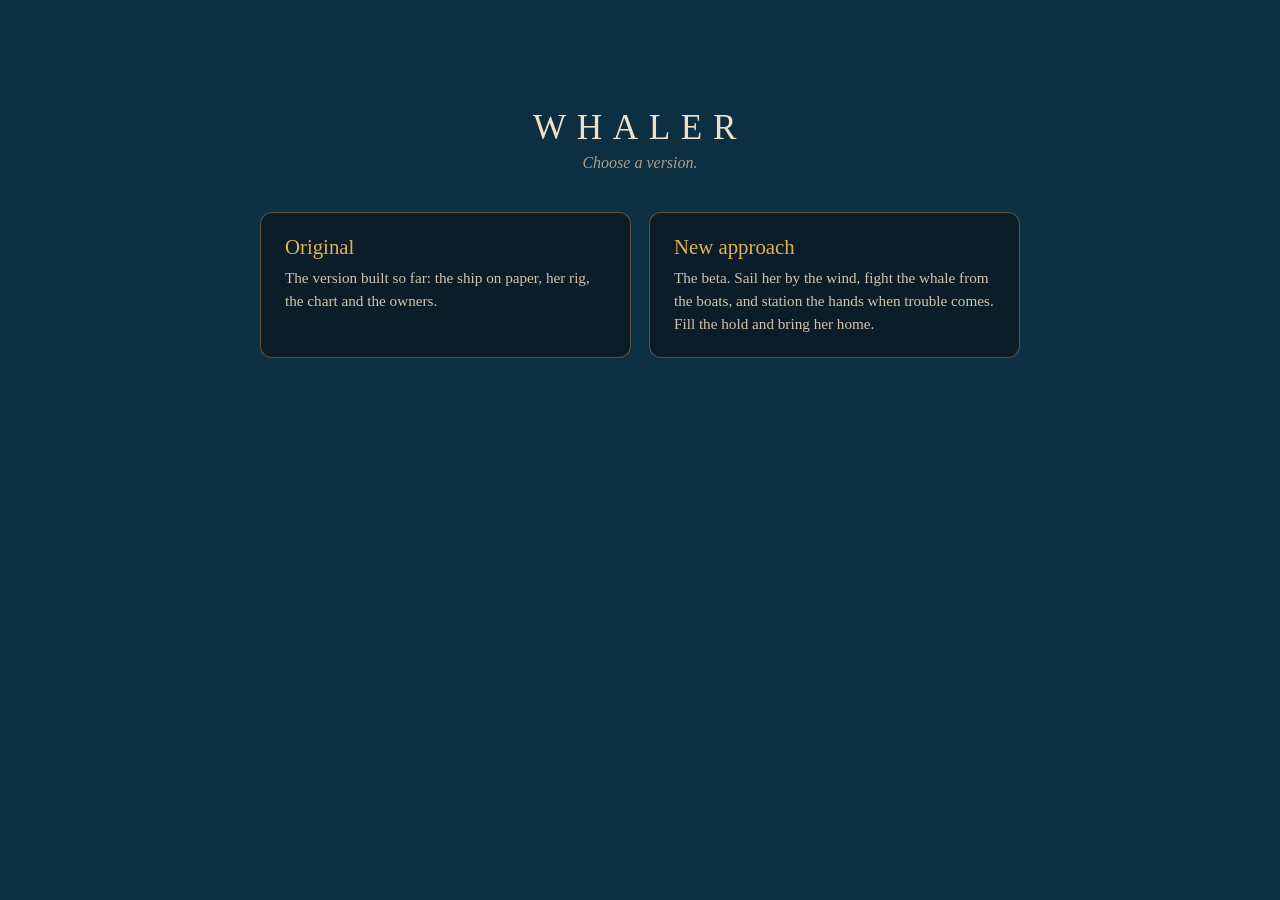
<file: index.html>
<!doctype html>
<html lang="en">
<head>
  <meta charset="utf-8">
  <meta name="viewport" content="width=device-width, initial-scale=1">
  <title>Whaler</title>
  <style>
    /* The front door: choose which version of the game to play. */
    html, body { margin: 0; min-height: 100%; background: #0d2f42; color: #ece2cc;
      font-family: Georgia, "Times New Roman", serif; }
    main { max-width: 760px; margin: 0 auto; padding: 12vh 16px 40px; text-align: center; }
    h1 { font-weight: normal; letter-spacing: 0.3em; margin: 0 0 6px; font-size: 2.2rem; }
    p.lead { color: #a9a08c; font-style: italic; margin: 0 0 40px; }
    .choices { display: grid; grid-template-columns: repeat(auto-fit, minmax(240px, 1fr)); gap: 18px; }
    a.choice { display: block; text-decoration: none; color: inherit; text-align: left;
      background: rgba(13, 25, 37, 0.8); border: 1px solid rgba(212, 175, 105, 0.38);
      border-radius: 12px; padding: 22px 24px; transition: transform .15s, border-color .15s; }
    a.choice:hover { transform: translateY(-2px); border-color: #e0b252; }
    a.choice h2 { margin: 0 0 8px; font-weight: normal; color: #e0b252; font-size: 1.3rem; }
    a.choice p { margin: 0; color: #cfc5ae; line-height: 1.5; font-size: .95rem; }
  </style>
</head>
<body>
  <main>
    <h1>WHALER</h1>
    <p class="lead">Choose a version.</p>
    <div class="choices">
      <a class="choice" href="original.html">
        <h2>Original</h2>
        <p>The version built so far: the ship on paper, her rig, the chart and the owners.</p>
      </a>
      <a class="choice" href="new/">
        <h2>New approach</h2>
        <p>The beta. Sail her by the wind, fight the whale from the boats, and station the hands when trouble comes. Fill the hold and bring her home.</p>
      </a>
    </div>
  </main>
</body>
</html>
</file>
